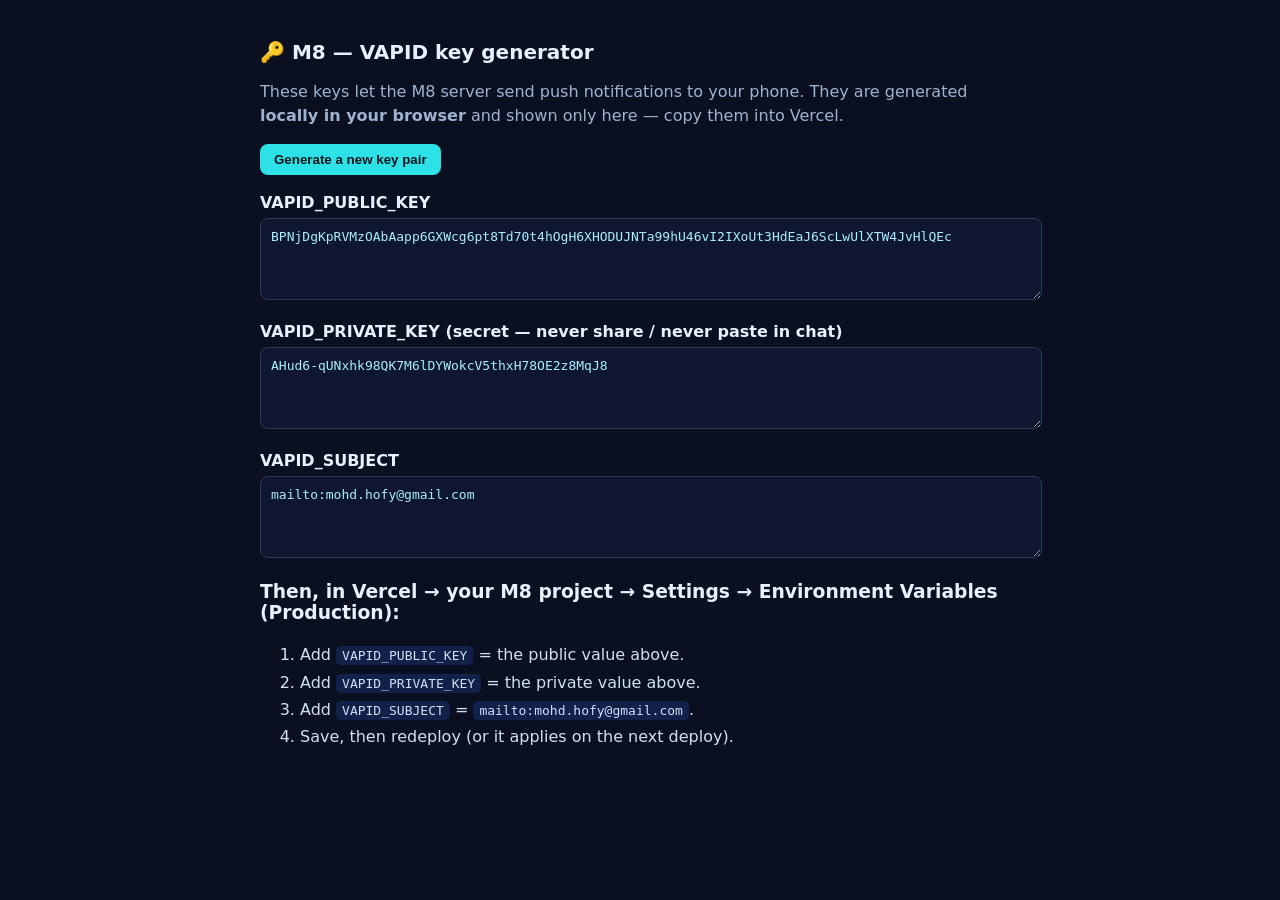
<file: M8-wt-b191/generate-vapid.html>
<!doctype html>
<!-- VAPID key generator for M8 Web Push. DOUBLE-CLICK this file to open it in your
     browser. Keys are generated locally in YOUR browser and shown only on your
     screen — they are never sent anywhere. Copy the 3 values into Vercel env. -->
<html lang="en">
<head>
<meta charset="utf-8" />
<meta name="viewport" content="width=device-width, initial-scale=1" />
<title>M8 — VAPID key generator</title>
<style>
  body { font-family: system-ui, sans-serif; max-width: 760px; margin: 40px auto; padding: 0 20px; background:#0b1020; color:#e6f0ff; }
  h1 { font-size: 20px; } p { color:#9fb3d1; line-height:1.5; }
  .field { margin: 18px 0; }
  label { display:block; font-weight:600; margin-bottom:6px; }
  textarea { width:100%; height:60px; font-family: ui-monospace, monospace; font-size:13px; padding:10px;
    border-radius:8px; border:1px solid #2a3a5a; background:#0f1730; color:#aef; resize:vertical; }
  button { background:#2de2e6; color:#03161d; border:none; border-radius:8px; padding:8px 14px; font-weight:700; cursor:pointer; }
  code { background:#11214a; padding:2px 6px; border-radius:5px; }
  ol { color:#cfe0f5; line-height:1.7; }
</style>
</head>
<body>
  <h1>🔑 M8 — VAPID key generator</h1>
  <p>These keys let the M8 server send push notifications to your phone. They are generated
     <b>locally in your browser</b> and shown only here — copy them into Vercel.</p>
  <button id="gen">Generate a new key pair</button>
  <div class="field"><label>VAPID_PUBLIC_KEY</label><textarea id="pub" readonly></textarea></div>
  <div class="field"><label>VAPID_PRIVATE_KEY (secret — never share / never paste in chat)</label><textarea id="priv" readonly></textarea></div>
  <div class="field"><label>VAPID_SUBJECT</label><textarea id="subj" readonly>mailto:mohd.hofy@gmail.com</textarea></div>
  <h3>Then, in Vercel → your M8 project → Settings → Environment Variables (Production):</h3>
  <ol>
    <li>Add <code>VAPID_PUBLIC_KEY</code> = the public value above.</li>
    <li>Add <code>VAPID_PRIVATE_KEY</code> = the private value above.</li>
    <li>Add <code>VAPID_SUBJECT</code> = <code>mailto:mohd.hofy@gmail.com</code>.</li>
    <li>Save, then redeploy (or it applies on the next deploy).</li>
  </ol>
<script>
function b64url(buf){ var b=new Uint8Array(buf), s=''; for(var i=0;i<b.length;i++) s+=String.fromCharCode(b[i]);
  return btoa(s).replace(/\+/g,'-').replace(/\//g,'_').replace(/=+$/,''); }
async function gen(){
  try {
    var kp = await crypto.subtle.generateKey({ name:'ECDSA', namedCurve:'P-256' }, true, ['sign','verify']);
    var raw = await crypto.subtle.exportKey('raw', kp.publicKey);   // 65-byte uncompressed point
    var jwk = await crypto.subtle.exportKey('jwk', kp.privateKey);  // d = private scalar (base64url)
    document.getElementById('pub').value = b64url(raw);
    document.getElementById('priv').value = jwk.d;
  } catch(e){ document.getElementById('pub').value = 'Error: ' + e + ' (open this file in Chrome).'; }
}
document.getElementById('gen').addEventListener('click', gen);
gen();
</script>
</body>
</html>
</file>
